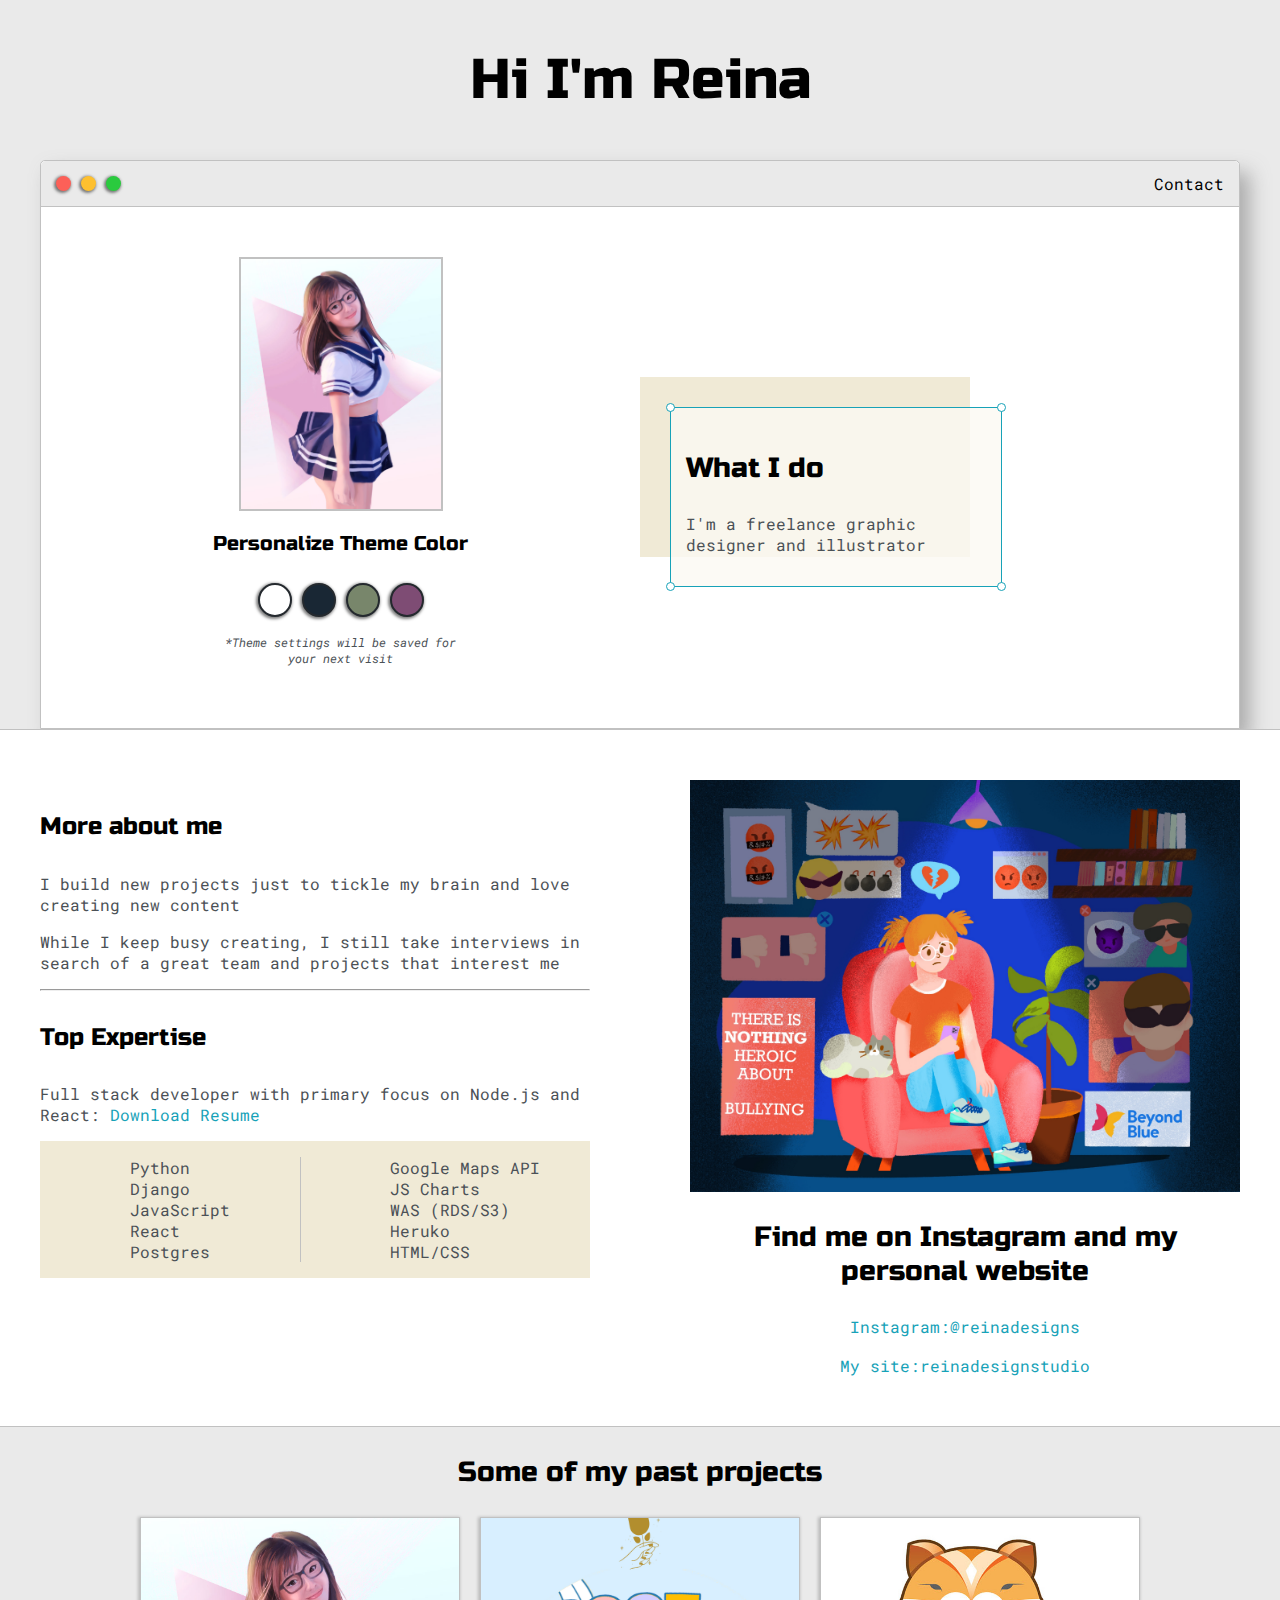
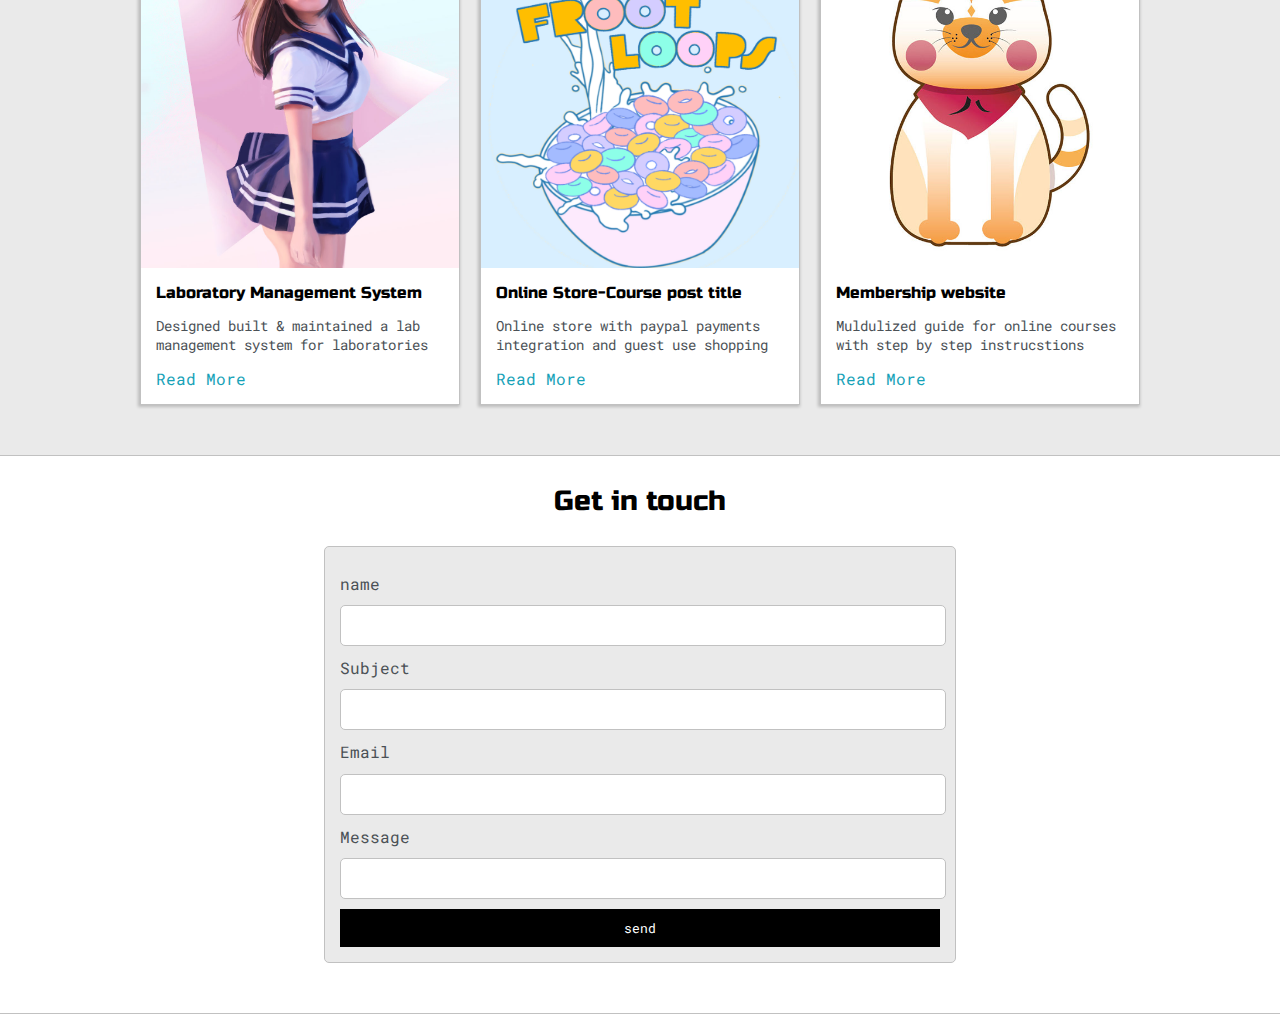
<file: index.html>
<!DOCTYPE html>
<html lang="en">
<head>
    <meta charset="UTF-8">
    <meta http-equiv="X-UA-Compatible" content="IE=edge">
    <meta name="viewport" content="width=device-width, initial-scale=1.0">
    <title>My portfolio website</title>

<link rel="preconnect" href="https://fonts.googleapis.com">
<link rel="preconnect" href="https://fonts.gstatic.com" crossorigin>
<link href="https://fonts.googleapis.com/css2?family=Russo+One&display=swap" rel="stylesheet">

<link rel="preconnect" href="https://fonts.googleapis.com">
<link rel="preconnect" href="https://fonts.gstatic.com" crossorigin>
<link href="https://fonts.googleapis.com/css2?family=Roboto+Mono:wght@500&family=Russo+One&display=swap" rel="stylesheet">

    <link rel="stylesheet" type="text/css" href="default.css">

    <link id="theme-style" rel="stylesheet" type="text/css" href=" ">

</head>
<body>
    <section class="s1">
        <div class="main-container">
            <div class="greeting-wrapper">
                <h1>
                    Hi I'm Reina
                </h1>
            </div>

            <div class="intro-wrapper">

                <div class="nav-wrapper">
                    
                    <div class="dots-wrapper">
                        <div id="dot-1" class="browser-dot"></div>
                        <div id="dot-2" class="browser-dot"></div>
                        <div id="dot-3" class="browser-dot"></div>
                    </div>

                    <ul id="navigation">
                        <li><a href="#">Contact</a></li>
                        
                    </ul>

                   


                </div>
                <div class="left-column">
                    <img id="profile_pic" src="images/Girl.jpg" alt="">
                    <h5 style="text-align: center; line-height: 0;">Personalize Theme Color</h5>
                    <div id="theme-options-wrapper">
                        <div data-mode="light" id="light-mode" class="theme-dot"></div>
                        <div data-mode="blue" id="blue-mode" class="theme-dot"></div>
                        <div data-mode="green" id="green-mode" class="theme-dot"></div>
                        <div data-mode="dark" id="dark-mode" class="theme-dot"></div>
                    </div>
                    <p id="settings-note">*Theme settings will be saved for <br> your next visit</p>
                </div>
                <div class="right-column">
                    <div id="preview-shadow">
                        <div id="preview">

                          <div id="corner-tl" class="corner"></div>
                          <div id="corner-tr" class="corner"></div>
                          
                          <h3>What I do</h3>
                          <p>I'm a freelance graphic designer and illustrator</p>

                          <div id="corner-bl" class="corner"></div>
                          <div id="corner-br" class="corner"></div>

                        </div>
                    </div>
                </div>
                
            </div>
        </div>
    </section>

    <section class="s2">
        <div class="main-container">
           <div class="about-wrapper">
                <div class="about-me">
                    <h4>More about me</h4>
                    <p>I build new projects just to tickle my brain and love creating new content</p>
                    <p>While I keep busy creating, I still take interviews in search of a great team and projects that interest me</p>
                

                        <hr/>

                <h4>Top Expertise</h4>
                <p>Full stack developer with primary focus on Node.js and React: <a target="_blank" href="resume.pdf">Download Resume</a></p>
                        <div id="skills"> 
                           
                            <ul class="skills-ul">
                                <li>Python</li>
                                <li>Django</li>
                                <li>JavaScript</li>
                                <li>React</li>
                                <li>Postgres</li>
                            </ul>

                            <ul>
                                <li>Google Maps API</li>
                                <li>JS Charts</li>
                                <li>WAS (RDS/S3)</li>
                                <li>Heruko</li>
                                <li>HTML/CSS</li>
                            </ul>

                        </div>
                </div>
            
                        <div class="social-links">
                            <img id="social_img" src="images/BeyondBlue.jpg" alt="">
                            <h3>Find me on Instagram and my personal website</h3>

                            <a target="_blank" href="#">Instagram:@reinadesigns</a>
                            <br>
                            <a target="_blank" href="https://cargocollective.com/velcrosuit">My site:reinadesignstudio</a>
                        </div>
            </div>
        </div>
    </section>

    <section class="s1">
        <div class="main-container">
            <h3 style="text-align: center">Some of my past projects</h3>
           <div class="post-wrapper">

                <div class="post">

                    <img class="thumbnail" src="images/Girl.jpg" alt="">
                    <div class="post-preview">
                        <h6 class="post-title">Laboratory Management System</h6>
                        <p class="post-intro">Designed built & maintained a lab management system for laboratories </p>
                        <a target="_blank" href="post.html">Read More</a>
                    </div>

                </div>

                <div class="post">

                    <img class="thumbnail" src="images/Froot_loops.jpg" alt="">
                    <div class="post-preview">
                        <h6 class="post-title">Online Store-Course post title</h6>
                        <p class="post-intro"> Online store with paypal payments integration and guest use shopping  </p>
                        <a target="_blank" href="post.html">Read More</a>
                    </div>

                </div>

                <div class="post">

                    <img class="thumbnail" src="images/Dog.jpg" alt="">
                    <div class="post-preview">
                        <h6 class="post-title">Membership website</h6>
                        <p class="post-intro">Muldulized guide for online courses with step by step instrucstions</p>
                        <a target="_blank" href="post.html">Read More</a>
                    </div>

                </div>
           </div> 
        </div>
    </section>

    <section class="s2">
        <div class="main-container">
            <h3 style="text-align: center">Get in touch</h3> 
            <form id="contact-form" action="">

                <label for="">name</label>
                <input class="input-field" type="text" name="name">

                <label for="">Subject</label>
                <input class="input-field" type="text" name="subject">

                <label for="">Email</label>
                <input class="input-field" type="text" name="Email">

                <label for="">Message</label>
                <input class="input-field" type="text" name="Message">



                <input id="submit-btn" type="submit" value="send">
            </form>
        </div>
    </section>

    <script type="text/javascript" src="script.js"></script>
</body>
</html>
</file>
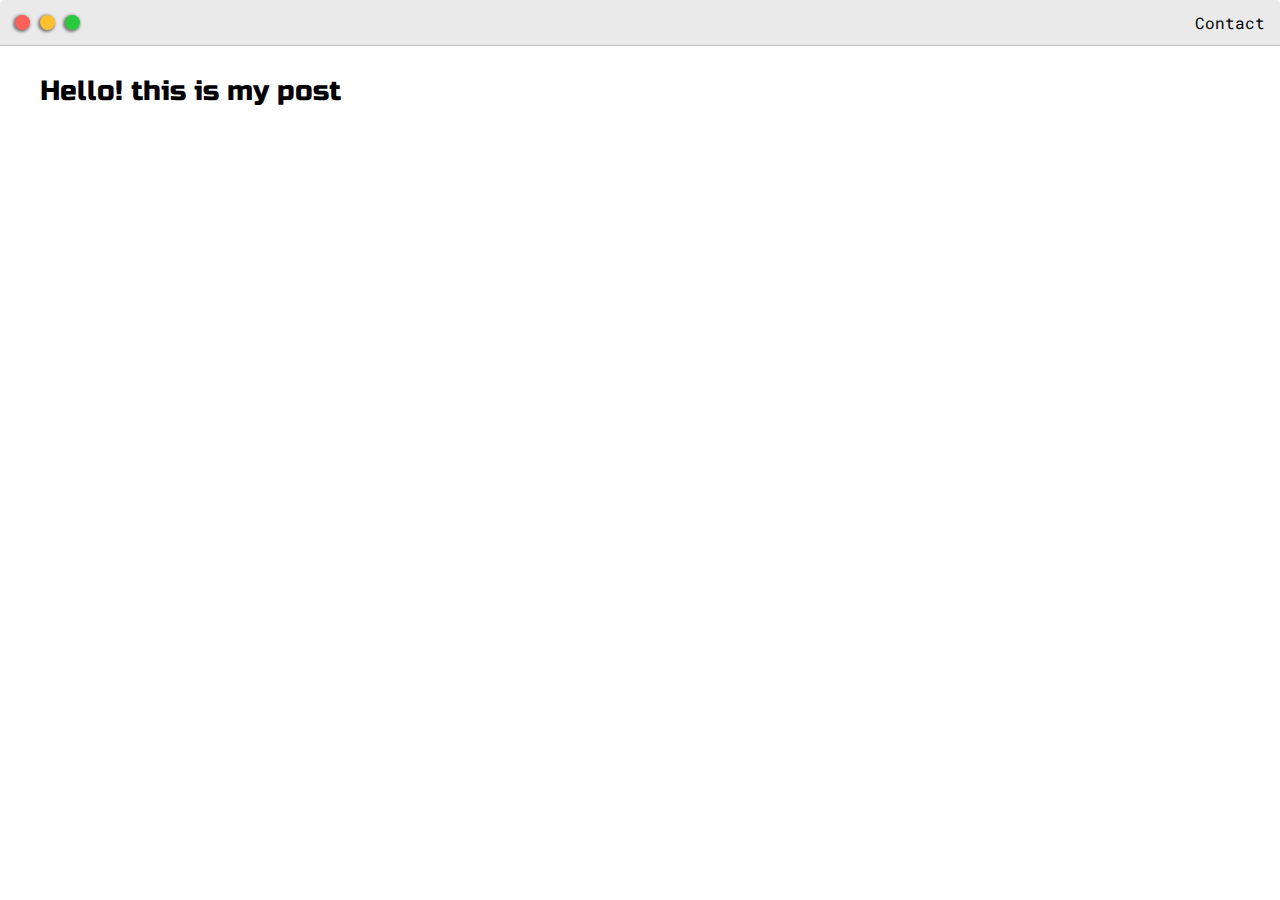
<file: post.html>
<!DOCTYPE html>
<html lang="en">
<head>
    <meta charset="UTF-8">
    <meta http-equiv="X-UA-Compatible" content="IE=edge">
    <meta name="viewport" content="width=device-width, initial-scale=1.0,  maximum-scale=1, minimum-scale=1 ">
    <title>Document</title>

         <link rel="preconnect" href="https://fonts.googleapis.com">
        <link rel="preconnect" href="https://fonts.gstatic.com" crossorigin>
        <link href="https://fonts.googleapis.com/css2?family=Russo+One&display=swap" rel="stylesheet">

        <link rel="preconnect" href="https://fonts.googleapis.com">
        <link rel="preconnect" href="https://fonts.gstatic.com" crossorigin>
        <link href="https://fonts.googleapis.com/css2?family=Roboto+Mono:wght@500&family=Russo+One&display=swap" rel="stylesheet">

        <link rel="stylesheet" type="text/css" href="default.css">
</head>
</head>
<body>
    
    <div class="nav-wrapper">
                    
        <div class="dots-wrapper">
            <div id="dot-1" class="browser-dot"></div>
            <div id="dot-2" class="browser-dot"></div>
            <div id="dot-3" class="browser-dot"></div>
        </div>

        <ul id="navigation">
            <li><a href="#">Contact</a></li>
            
        </ul>

    </div>

    <div class="main-container">
        <h3>Hello! this is my post</h3>
    </div>
    
</body>
</html>
</file>
<file: default.css>
/*create a variable - to allow you to use the color repeatealy throughout your website*/
:root{
    --mainColor:#eaeaea;
    --secondaryColor:#fff;

    --borderColor:#c1c1c1; 

    --mainText:black; 
    --secondaryText:#4b5156;

    --theme-dot-border:#24292e;

    --previewBg:rgb(251, 249, 243, 0.8);

    --preview-shadow:#f0ead6;

    --BtnColor:#000; 
}
html, body{
    padding: 0;
    margin: 0;
}

body *{
    transition: 0.3s;
}

a{
    text-decoration: none;
}

h1, h2, h3, h4, h5, h6, strong{
    color: var(--mainText);
    font-family: 'Russo One', sans-serif;
    font-weight: 500;
}

p, li, span, label, input, textarea, a{
    color: var(--secondaryText);

    font-family: 'Roboto Mono', monospace;
    
}


a{
    text-decoration;none;
    color: #17a2b8;
}

ul{
    list-style: none;
}

h1{font-size: 56px;}
h2{font-size: 36px;}
h3{font-size: 28px;}
h4{font-size: 24px;}
h5{font-size: 20px;}
h6{font-size: 16px;}

.s1{
    background-color: var(--mainColor);
    border-bottom: 1px solid var(--borderColor);
    overflow: auto;
}

.s2{
    background-color: var(--secondaryColor);
    border-bottom: 1px solid var(--borderColor);
    overflow: auto;
}

.main-container{
    width: 1200px;
    margin: 0 auto;
}
.greeting-wrapper{
    display: grid;
    text-align: center;
    align-content: center;
    /* border: 2px dashed lightcoral; */
    min-height: 10em;
    
}

.intro-wrapper{
    background-color: var(--secondaryColor);
    border: 1px solid var(--borderColor);
    border-radius: 5px 5px 0 0;

    box-shadow: 10px 12px 19px 0px rgba(112,112,112,0.5);
-webkit-box-shadow: 10px 12px 19px 0px rgba(112,112,112,0.5);
-moz-box-shadow: 10px 12px 19px 0px rgba(112,112,112,0.5);

    display: grid;
    grid-template-columns: 1fr 1fr;
    /* grid-template-rows: 3em 30em; */
    grid-template-areas: 
    'nav-wrapper nav-wrapper'
    'left-column right-column';
}

.nav-wrapper{
   grid-area: nav-wrapper;
   border-bottom: 1px solid var(--borderColor);
   display: flex;
   justify-content: space-between;
   align-items: center;
   background-color: var(--mainColor);
   border-radius: 5px 5px 0 0;
}

#navigation a {
    color: var(--mainText);
}

#navigation{
    margin: 0;
    padding: 10px;
}

#navigation li{
    display: inline;
    margin-right: 5px;
    margin-left: 5px;
}


.dots-wrapper{
display: flex;
padding: 10px;
}

#dot-1{
    background-color: #fc6058;
}
#dot-2{
    background-color: #fec02f;
}
#dot-3{
    background-color: #2aca3e;  
}

.browser-dot{
background-color: #000;
height: 15px;
width: 15px;
border-radius: 50%;
margin: 5px;

box-shadow: -1px 1px 3px -1px rgba(0,0,0,0.5);
-webkit-box-shadow: -1px 1px 3px 1px rgba(0,0,0,0.5);
-moz-box-shadow: 1px 1px 3px -1px rgba(0,0,0,0.5);
}

.left-column{
    grid-area: left-column;
    padding-top: 50px;
    padding-bottom: 50px;
}

#profile_pic{
    display: block;
    margin: 0 auto;

    height: 250px;
    width: 200px;
    object-fit:cover ;
    border: 2px solid var(--borderColor);
}

#theme-options-wrapper{
    display: flex;
    justify-content: center;
}

.theme-dot{
    height: 30px;
    width: 30px;
    border-radius: 50%;
    background-color: #000;

    box-shadow: -1px 1px 3px -1px rgba(0,0,0,0.5);
-webkit-box-shadow: -1px 1px 3px 1px rgba(0,0,0,0.5);
-moz-box-shadow: 1px 1px 3px -1px rgba(0,0,0,0.5);

    cursor: pointer;

    margin: 5px;
    border:2px solid var(--theme-dot-border);
}

.theme-dot:hover{
    border-width: 5px;

}

#light-mode{
    background-color: #fff;
}

#blue-mode{
    background-color: #192734;
}

#green-mode{
    background-color: #78866b;
}

#dark-mode{
    background-color: #7e4c74;
}

#settings-note{
    font-size: 12px;
    font-style: italic;
    text-align: center;
}

.right-column{
    grid-area: right-column;
    display: grid;
    align-content: center;

    padding-top: 50px;
    padding-bottom: 50px;
}

#preview-shadow{
    background-color: var(--preview-shadow);
    width: 300px;
    height: 150px;
    padding-left: 30px;
    padding-top: 30px;
}

#preview{
    width: 300px;
    border: 1.5px solid #17a2b8;
    background-color: var(--previewBg);
    padding: 15px;
    position: relative;
}

.corner{
    width: 7px;
    height: 7px;
    border-radius: 50%;
    border: 1.5px solid #17a2b8;
    background-color: #fff;
    position: absolute;
}

#corner-tl{
    top: -5px;
    left: -5px;
}

#corner-tr{
    top: -5px;
    right: -5px;
}

#corner-bl{
    bottom: -5px;
    left: -5px;
}

#corner-br{
    bottom: -5px;
    right: -5px;
}

.about-wrapper{
    display: grid;
    grid-template-columns: repeat(auto-fit, minmax(320px, 1fr));
    padding-bottom: 50px;
    padding-top: 50px;
    gap: 100px;
}

.skills-ul{
    border-right: 1px solid var(--borderColor);
    padding-right: 70px;
}

#skills{
    display: flex;
    justify-content: space-evenly;
    background-color: var(--preview-shadow);
}

.social-links{
    display: grid;
    align-content: center;
    text-align: center;
}

#social_img{
    width: 100%; 
}

.post-wrapper{
    display: grid;
    grid-template-columns: repeat(auto-fit, 320px);
    gap: 20px;
    justify-content: center;
    padding-bottom: 50px;
}

.post{
    border: 1px solid var(--borderColor);

    box-shadow: -1px 1px 3px -1px rgba(0,0,0,0.2);
-webkit-box-shadow: -1px 1px 3px 1px rgba(0,0,0,0.2);
-moz-box-shadow: 1px 1px 3px -1px rgba(0,0,0,0.2);
}

.thumbnail{
    display: block;
    width: 100%;
    height:350px;
    object-fit:cover ;
}

.post-preview{
    background-color: #fff;
    padding: 15px;
}

.post-title{
    color: #000;
    margin: 0;
}

.post-intro{
    color: #4b5156;
    font-size: 14px;
}


#contact-form{
    display: block;
    max-width: 600px;
    margin: 0 auto;
    border: 1px solid var(--borderColor);
    padding: 15px;
    border-radius: 5px;
    background-color: var(--mainColor);
    margin-bottom: 50px;
}

#contact-form label{
    line-height: 2.7em;
}

#contact-form textarea{
    min-height: 100px;
    font-size: 14px;
}

.input-field{
    width: 100%;
    padding-top: 10px;
    padding-bottom: 10px;
    background-color: var(--secondaryColor);
    border-radius: 5px;
    border: 1px solid var(--borderColor);
    font-size: 14px;
}

#submit-btn{
    margin-top: 10px;
    width: 100%;
    padding-top: 10px;
    padding-bottom: 10px;
    color: #fff;
    background-color: var(--BtnColor);
    border: none;
}

@media screen and (max-width: 1200px){
    .main-container{
        width: 95%;
    }
}

@media screen and (max-width: 800px) {
    .intro-wrapper{
        
        grid-template-columns: 1fr;
        /* grid-template-rows: 3em 30em; */
        grid-template-areas: 
        'nav-wrapper '
        'left-column '
        'right-column'; 
    }
    .right-column{
        justify-content: center;
    }
}
</file>
